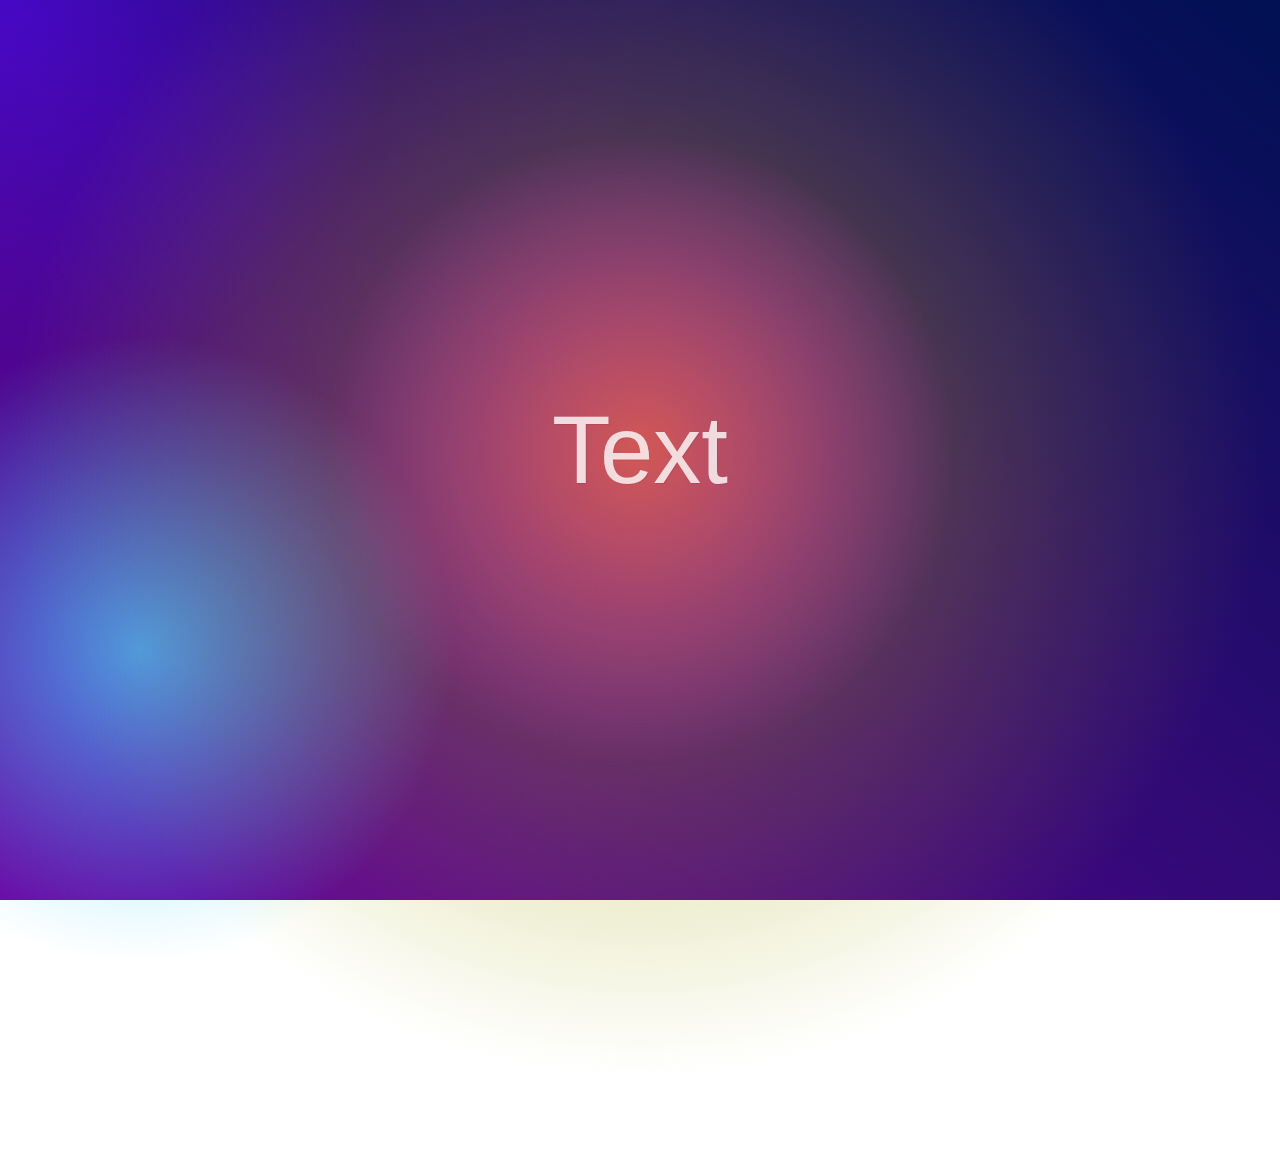
<file: bubble/index.html>
<!DOCTYPE html>
<html lang="en">
  <head>
    <meta charset="UTF-8" />
    <meta name="viewport" content="width=device-width, initial-scale=1.0" />
    <link rel="stylesheet" href="styles.css" />
    <title>Bubble Effect</title>
  </head>
  <body>
    <div class="text-container">Text</div>
    <div class="gradient-bg">
      <svg xmlns="http://www.w3.org/2000/svg">
        <defs>
          <filter id="goo">
            <feGaussianBlur
              in="SourceGraphic"
              stdDeviation="10"
              result="blur" />
            <feColorMatrix
              in="blur"
              mode="matrix"
              values="1 0 0 0 0  0 1 0 0 0  0 0 1 0 0  0 0 0 18 -8"
              result="goo" />
            <feBlend in="SourceGraphic" in2="goo" />
          </filter>
        </defs>
      </svg>
    </div>
    <div class="gradients-container">
      <div class="g1"></div>
      <div class="g2"></div>
      <div class="g3"></div>
      <div class="g4"></div>
      <div class="g5"></div>
      <div class="interactive"></div>
    </div>
    <script src="script.js"></script>
  </body>
</html>
</file>
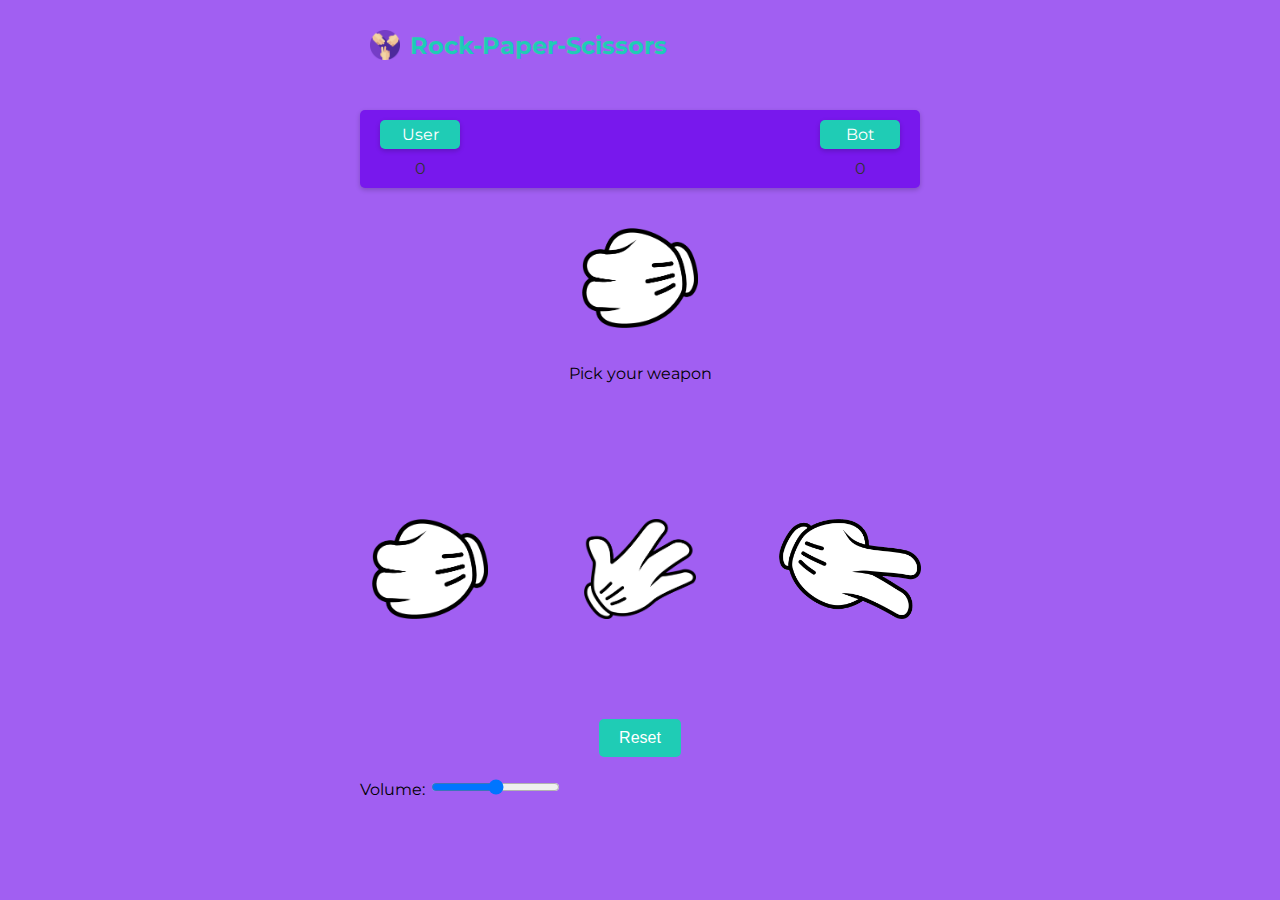
<file: Rock/index.html>
<!-- @format -->

<!DOCTYPE html>
<html lang="en">
  <head>
    <meta charset="UTF-8" />
    <meta name="viewport" content="width=device-width, initial-scale=1.0" />
    <link href="assets/logo.png" rel="icon" />
    <link type="text/css" rel="stylesheet" href="css/styles.css" />
    <title>Rock Paper Scissors</title>
  </head>
  <body>
    <div class="container">
      <header>
        <img src="assets/logo.png" alt="LOGO" />
        <h1>Rock-Paper-Scissors</h1>
      </header>
      <div class="scoreboard">
        <div class="user-results">
          <div id="user-label" class="badge">User</div>
          <span id="user-score">0</span>
        </div>
        <div class="user-results">
          <div id="computer-label" class="badge">Bot</div>
          <span id="computer-score">0</span>
        </div>
      </div>
      <div class="choices-container">
        <div class="compimg">
          <img id="computerChoiceImage" src="assets/rock.png" alt="" />
        </div>
        <div class="infos">
          <div class="result">
            <p>Pick your weapon</p>
          </div>
        </div>
        <div class="choices">
          <div class="choice" id="r">
            <img src="assets/rock.png" alt="Rock" />
          </div>
          <div class="choice" id="p">
            <img src="assets/paper.png" alt="Paper" />
          </div>
          <div class="choice" id="s">
            <img src="assets/scissors.png" alt="Scissors" />
          </div>
        </div>
      </div>
      <div class="reset">
        <button id="reset">Reset</button>
      </div>
      <label for="volume">Volume:</label>
      <input
        type="range"
        id="volume"
        name="volume"
        min="0"
        max="1"
        step="0.1"
        value="0.5"
        onchange="adjustVolume(this.value)" />
    </div>
    <script src="js/script.js"></script>
  </body>
</html>
</file>
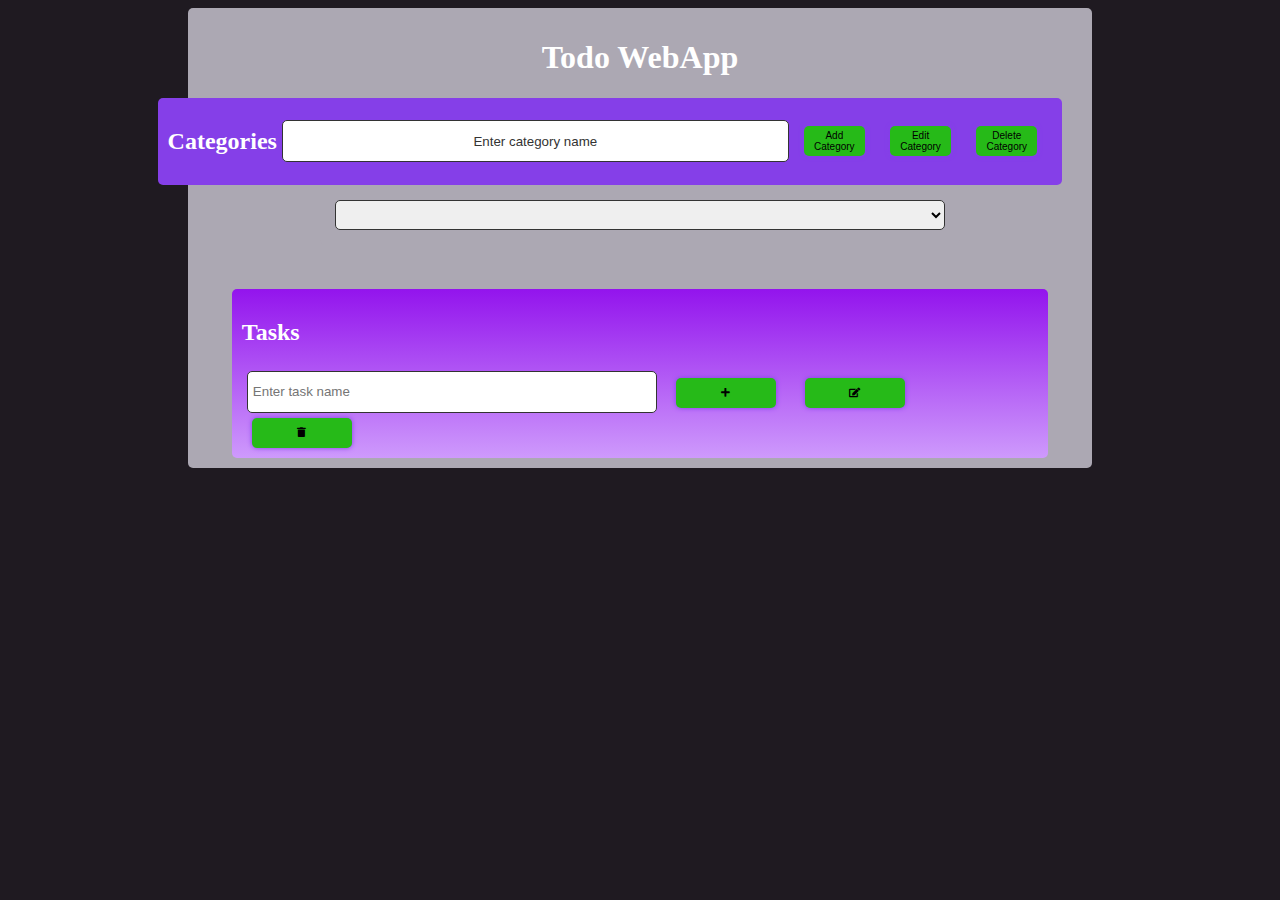
<file: ToDo/index.html>
<!-- @format -->

<!DOCTYPE html>
<html lang="en">
  <head>
    <meta charset="UTF-8" />
    <meta name="viewport" content="width=device-width, initial-scale=1.0" />
    <link href="/rock/assets/logo.png" rel="icon" />
    <title>ToDO</title>
    <link
      rel="stylesheet"
      href="https://cdnjs.cloudflare.com/ajax/libs/font-awesome/5.15.3/css/all.min.css" />
    <style>
      body {
        background-color: #1f1a21;
        color: #ffffff;
      }

      h1 {
        align-items: center;
        text-align: center;
      }

      input {
        width: 50%;
        height: 30px;
        border-radius: 5px;
        border: none;
        border: 1px solid #333;
        padding: 5px;
        margin: 5px;
      }
      .btn {
        font-size: 10px;
        margin: 0 15px 0 10px;
        background-color: #26ba18;
        border-radius: 5px;
        box-shadow: 0 0 5px #853fe8;
        border: none;
        height: 30px;
        width: 100px;
      }
      .container {
        display: flex;
        flex-direction: column;
        align-items: center;
        margin: 0 auto;
        width: 70%;
        height: 100%;
        background-color: #aca8b3;
        border-radius: 5px;
        padding: 10px;
      }

      .categories {
        display: flex;
        margin: 0 60px 0 0;
        padding: 10px;
        flex-direction: row;
        align-items: center;
        background-color: #853fe8;
        width: 100%;
        border-radius: 5px;
      }

      .categories i {
        font-size: 30px;
        margin: 0 15px 0 10px;
      }

      .categories i:hover {
        cursor: pointer;
      }

      .categories input {
        width: 100%;
        height: 30px;
        border-radius: 5px;
        border: none;
        border: 1px solid #333;
        padding: 5px;
        margin: 5px;
      }

      .categories input:focus {
        outline: none;
      }

      .categories input::placeholder {
        color: #333;
        text-align: center;
      }
      .categories-container {
        display: flex;
        flex-direction: row;
        align-items: center;
        margin: 0 auto;
        width: 70%;
        height: 100%;
        background-color: #aca8b3;
        border-radius: 5px;
        padding: 10px;
      }
      select {
        width: 100%;
        height: 30px;
        border-radius: 5px;
        border: none;
        border: 1px solid #333;
        padding: 5px;
        margin: 5px;
      }
      .select ul {
        list-style: none;
        padding: 0;
        margin: 0;
      }

      .tasks {
        margin: 5% 0 0 0;
        padding: 10px;
        flex-direction: row;
        align-items: center;
        background: linear-gradient(rgba(147, 20, 237), rgb(206, 154, 252));
        width: 90%;
        height: auto;
        gap: 10px;
        border-radius: 5px;
      }

      .tasks ul {
        list-style: none;
        padding: 0;
        margin: 0;
      }

      .tasks ul li {
        border-radius: 5px;
        background-attachment: fixed;
        background-color: #26ba18;
        align-items: center;
        text-align: start;
        padding: 10px;
        margin: 5px;
        width: 50%;
        height: 30px;
      }

      .tasks ul li:hover {
        cursor: pointer;
      }

      .tasks h4 i {
        margin: 0 10px 0 3%;
      }
    </style>
  </head>
  <body>
    <!-- HTML code for the todo webapp -->
    <div id="app" class="container">
      <h1>Todo WebApp</h1>
      <div id="categories" class="categories">
        <h2>Categories</h2>

        <input
          type="text"
          id="category-input"
          placeholder="Enter category name" />
        <button class="btn" id="add-category">Add Category</button>
        <button class="btn" id="edit-category">Edit Category</button>
        <button class="btn" id="delete-category">Delete Category</button>
      </div>
      <div class="categories-container">
        <select class="select" name="categories" id="categories-select">
          <ul id="category-list"></ul>
        </select>
      </div>
      <div id="tasks" class="tasks">
        <h2>Tasks</h2>

        <input type="text" id="task-input" placeholder="Enter task name" />
        <button class="btn" id="add-task" type="button" aria-label="Add task">
          <i class="fas fa-plus"></i>
        </button>
        <button class="btn" id="edit-task" type="button" aria-label="Edit task">
          <i class="fas fa-edit"></i>
        </button>
        <button
          class="btn"
          id="delete-task"
          type="button"
          aria-label="Delete task">
          <i class="fas fa-trash"></i>
        </button>
        <ul id="task-list">
          <!-- Task list items will be dynamically added here -->
        </ul>
      </div>
    </div>

    <script>
      // Get the elements from the DOM
      const categoryList = document.getElementById("category-list");
      const categoryInput = document.getElementById("category-input");
      const addCategory = document.getElementById("add-category");
      const editCategory = document.getElementById("edit-category");
      const deleteCategory = document.getElementById("delete-category");
      const taskList = document.getElementById("task-list");
      const taskInput = document.getElementById("task-input");
      const addTask = document.getElementById("add-task");
      const editTask = document.getElementById("edit-task");
      const deleteTask = document.getElementById("delete-task");

      // Load categories and tasks from localStorage at the start
      let categories = JSON.parse(localStorage.getItem("categories")) || [];
      let tasks = JSON.parse(localStorage.getItem("tasks")) || [];

      // Add event listener to add category button
      addCategory.addEventListener("click", () => {
        // Get the value of the input field
        const category = categoryInput.value;

        // Check if the input field is empty
        if (category === "") {
          alert("Please enter a category name");
        } else {
          // Add the category to the categories array
          categories.push(category);

          // Save categories to localStorage
          localStorage.setItem("categories", JSON.stringify(categories));

          // Clear the input field
          categoryInput.value = "";

          // Call the function to display the categories
          displayCategories();
        }
      });

      // Add event listener to edit category button
      editCategory.addEventListener("click", () => {
        // Get the value of the input field
        const category = categoryInput.value;

        // Check if the input field is empty
        if (category === "") {
          alert("Please enter a category name");
        } else {
          // Find the index of the category in the categories array
          const index = categories.indexOf(category);

          // Check if the category exists
          if (index !== -1) {
            // Update the category in the categories array
            categories[index] = category;

            // Save categories to localStorage
            localStorage.setItem("categories", JSON.stringify(categories));

            // Clear the input field
            categoryInput.value = "";

            // Call the function to display the categories
            displayCategories();
          } else {
            alert("Category does not exist");
          }
        }
      });

      // Add event listener to delete category button
      deleteCategory.addEventListener("click", () => {
        // Get the value of the input field
        const category = categoryInput.value;

        // Check if the input field is empty
        if (category === "") {
          alert("Please enter a category name");
        } else {
          // Find the index of the category in the categories array
          const index = categories.indexOf(category);

          // Check if the category exists
          if (index !== -1) {
            // Remove the category from the categories array
            categories.splice(index, 1);

            // Save categories to localStorage
            localStorage.setItem("categories", JSON.stringify(categories));

            // Clear the input field
            categoryInput.value = "";

            // Call the function to display the categories
            displayCategories();
          } else {
            alert("Category does not exist");
          }
        }
      });

      // Add event listener to add task button
      addTask.addEventListener("click", () => {
        // Get the value of the input field
        const task = taskInput.value;

        // Check if the input field is empty
        if (task === "") {
          alert("Please enter a task name");
        } else {
          // Add the task to the tasks array
          tasks.push(task);

          // Save tasks to localStorage
          localStorage.setItem("tasks", JSON.stringify(tasks));

          // Clear the input field
          taskInput.value = "";

          // Call the function to display the tasks
          displayTasks();
        }
      });

      // Add event listener to edit task button
      editTask.addEventListener("click", () => {
        // Get the value of the input field
        const task = taskInput.value;

        // Check if the input field is empty
        if (task === "") {
          alert("Please enter a task name");
        } else {
          // Find the index of the task in the tasks array
          const index = tasks.indexOf(task);

          // Check if the task exists
          if (index !== -1) {
            // Update the task in the tasks array
            tasks[index] = task;

            // Save tasks to localStorage
            localStorage.setItem("tasks", JSON.stringify(tasks));

            // Clear the input field
            taskInput.value = "";

            // Call the function to display the tasks
            displayTasks();
          } else {
            alert("Task does not exist");
          }
        }
      });

      // Add event listener to delete task button
      deleteTask.addEventListener("click", () => {
        // Get the value of the input field
        const task = taskInput.value;

        // Check if the input field is empty
        if (task === "") {
          alert("Please enter a task name");
        } else {
          // Find the index of the task in the tasks array
          const index = tasks.indexOf(task);

          // Check if the task exists
          if (index !== -1) {
            // Remove the task from the tasks array
            tasks.splice(index, 1);

            // Save tasks to localStorage
            localStorage.setItem("tasks", JSON.stringify(tasks));

            // Clear the input field
            taskInput.value = "";

            // Call the function to display the tasks
            displayTasks();
          } else {
            alert("Task does not exist");
          }
        }
      });

      // Function to display the categories
      const displayCategories = () => {
        // Clear the category list
        categoryList.innerHTML = "";

        // Loop through the categories array
        categories.forEach((category) => {
          // Create a list item for each category
          const li = document.createElement("li");

          // Add the category name to the list item
          li.innerText = category;

          // Add the list item to the category list
          categoryList.appendChild(li);
        });
      };

      // Function to display the tasks
      const displayTasks = () => {
        // Clear the task list
        taskList.innerHTML = "";

        // Loop through the tasks array
        tasks.forEach((task) => {
          // Create a list item for each task
          const li = document.createElement("li");

          // Add the task name to the list item
          li.innerText = task;

          // Add the list item to the task list
          taskList.appendChild(li);

          // Add event listener to each task
          li.addEventListener("click", () => {
            // Check if the task is completed
            if (li.style.textDecoration === "line-through") {
              // Remove the line-through
              li.style.textDecoration = "none";
            } else {
              // Add the line-through
              li.style.textDecoration = "line-through";
            }
          });
        });
      };

      // Call display functions at the start to display existing categories and tasks
      displayCategories();
      displayTasks();
    </script>
  </body>
</html>
</file>
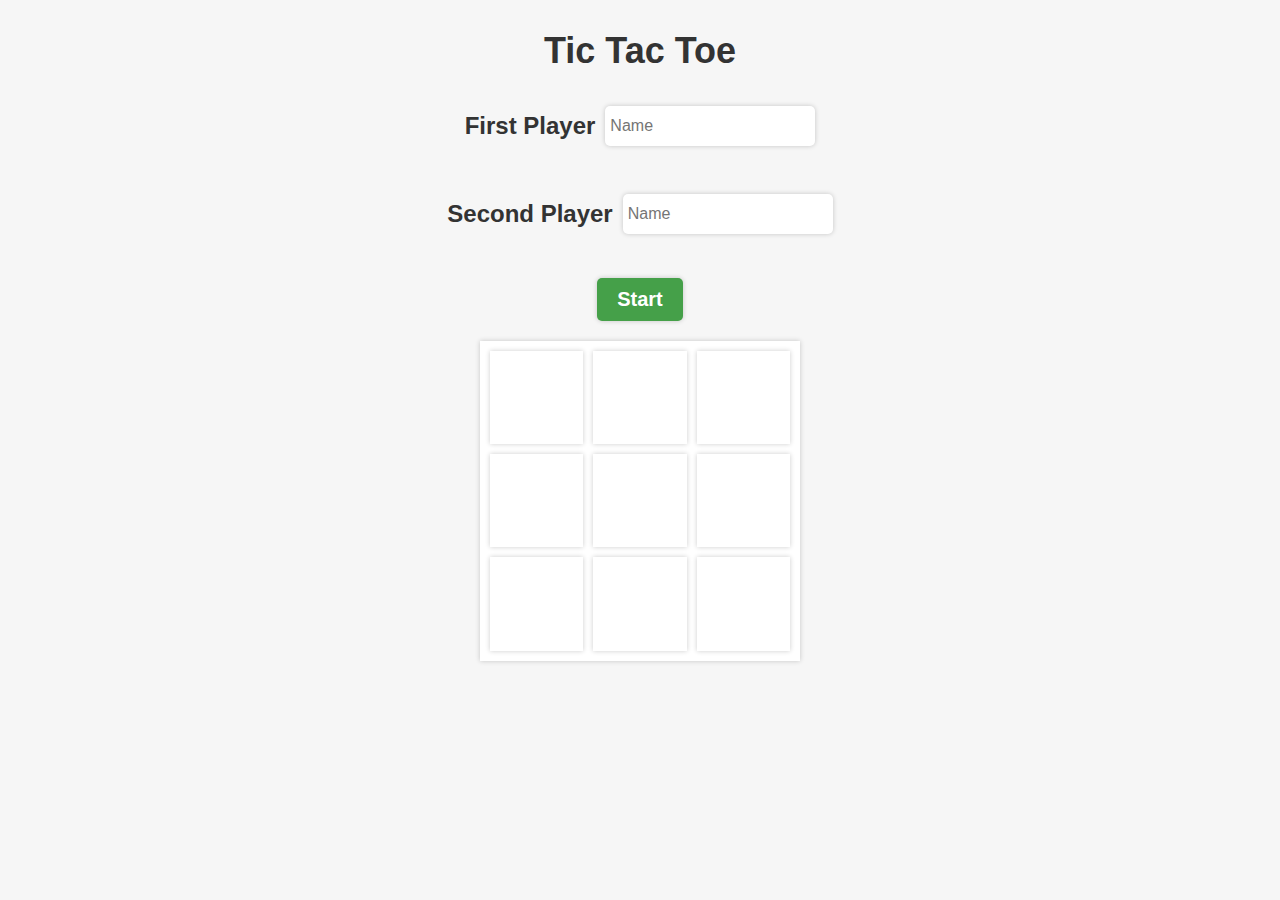
<file: Toc/Toc (1).html>
<!DOCTYPE html>
<html lang="en">
  <head>
    <meta charset="UTF-8" />
    <meta http-equiv="X-UA-Compatible" content="IE=edge" />
    <meta name="viewport" content="width=device-width, initial-scale=1.0" />
    <title>Tic Tac Toe</title>
    <style>
      body {
        margin: 0;
        padding: 0;
        font-family: Arial, Helvetica, sans-serif;
        background-color: #f6f6f6;
      }

      h1 {
        text-align: center;
        margin-top: 30px;
        margin-bottom: 20px;
        font-size: 36px;
        color: #333;
      }

      section {
        display: flex;
        justify-content: center;
        align-items: center;
        margin-bottom: 20px;
      }

      section h2 {
        margin-right: 10px;
        font-size: 24px;
        color: #333;
      }

      section input {
        width: 200px;
        height: 30px;
        padding: 5px;
        font-size: 16px;
        color: #333;
        border-radius: 5px;
        border: none;
        outline: none;
        box-shadow: 0 0 5px rgba(0, 0, 0, 0.2);
      }

      button.start {
        display: block;
        margin: 0 auto;
        margin-top: 30px;
        padding: 10px 20px;
        font-size: 20px;
        font-weight: bold;
        color: #fff;
        background-color: #45a049;
        border: none;
        border-radius: 5px;
        cursor: pointer;
        box-shadow: 0 0 5px rgba(0, 0, 0, 0.2);
      }

      .grid-container {
        display: grid;
        grid-template-columns: repeat(3, 1fr);
        grid-template-rows: repeat(3, 1fr);
        gap: 10px;
        margin: 0 auto;
        width: 300px;
        height: 300px;
        padding: 10px;
        background-color: #fff;
        box-shadow: 0 0 5px rgba(0, 0, 0, 0.2);
      }

      .grid-item {
        background-color: rgba(255, 255, 255, 0.8);
        box-shadow: 0 0 5px rgba(0, 0, 0, 0.2);
        display: flex;
        justify-content: center;
        align-items: center;
        font-size: 60px;
        color: #333;
        cursor: pointer;
        transition: background-color 0.2s ease;
      }

      .grid-item:hover {
        background-color: #f2f2f2;
      }

      #display {
        text-align: center;
        margin-top: 20px;
        margin-bottom: 10px;
        font-size: 24px;
        color: #333;
      }
    </style>
  </head>
  <body>
    <h1>Tic Tac Toe</h1>
    <section>
      <h2>First Player</h2>
      <div>
        <input id="name1" placeholder="Name" type="text" />
      </div>
    </section>
    <section>
      <h2>Second Player</h2>
      <div>
        <input id="name2" placeholder="Name" type="text" />
      </div>
    </section>
    <button onclick="startGame()" class="start">Start</button>
    <h1 id="display"></h1>
    <div id="gameBoard" class="grid-container">
      <div onclick="play(this, 0)" id="grid1" class="grid-item"></div>
      <div onclick="play(this, 1)" id="grid2" class="grid-item"></div>
      <div onclick="play(this, 2)" id="grid3" class="grid-item"></div>
      <div onclick="play(this, 3)" id="grid4" class="grid-item"></div>
      <div onclick="play(this, 4)" id="grid5" class="grid-item"></div>
      <div onclick="play(this, 5)" id="grid6" class="grid-item"></div>
      <div onclick="play(this, 6)" id="grid7" class="grid-item"></div>
      <div onclick="play(this, 7)" id="grid8" class="grid-item"></div>
      <div onclick="play(this, 8)" id="grid9" class="grid-item"></div>
    </div>

    <script>
      const gameBoard = ["", "", "", "", "", "", "", "", ""];
      let players = [];
      let currentPlayer = 0;
      const winningCombos = [
        [0, 1, 2],
        [3, 4, 5],
        [6, 7, 8],
        [0, 3, 6],
        [1, 4, 7],
        [2, 5, 8],
        [0, 4, 8],
        [2, 4, 6],
      ];
      const hasWon = () => {
        return winningCombos.some((combo) =>
          combo.every(
            (index) => gameBoard[index] === players[currentPlayer].symbol
          )
        );
      };

      const startGame = () => {
        let name1 = document.getElementById("name1").value.trim();
        let name2 = document.getElementById("name2").value.trim();
        const symbol1 = "✅";
        const symbol2 = "❎";

        name1 = name1 ? name1 : "Player 1";
        name2 = name2 ? name2 : "Player 2";

        players = [
          { name: name1, symbol: symbol1, score: players[0]?.score || 0 },
          { name: name2, symbol: symbol2, score: players[1]?.score || 0 },
        ];

        for (let i = 1; i < 10; i++) {
          document.getElementById(`grid${i}`).innerHTML = "";
        }

        gameBoard.fill("");
        updateDisplay(`${players[currentPlayer].name} is on turn`, "black");
        enableGrid();
      };

      const isTie = () => {
        return gameBoard.every((cell) => cell !== "");
      };

      const updateDisplay = (message, color) => {
        const display = document.getElementById("display");
        display.innerHTML = `${message} | ${players[0].name}: ${players[0].score}, ${players[1].name}: ${players[1].score}`;
        display.style.color = color;
      };
      const disableGrid = () => {
        for (let i = 1; i < 10; i++) {
          document.getElementById(`grid${i}`).style.pointerEvents = "none";
        }
      };

      const enableGrid = () => {
        for (let i = 1; i < 10; i++) {
          document.getElementById(`grid${i}`).style.pointerEvents = "auto";
        }
      };

      const play = (el, index) => {
        const val = el.innerHTML;
        if (val !== "") return;

        const symbol = players[currentPlayer].symbol;
        el.innerHTML = symbol;
        gameBoard[index] = symbol;

        if (hasWon()) {
          players[currentPlayer].score++;
          updateDisplay(
            `${players[currentPlayer].name} has won! Click 'Start' to play again.`,
            "red"
          );
          disableGrid();
          return;
        } else if (isTie()) {
          updateDisplay("Nobody has won. Click 'Start' to play again.");
          disableGrid();
          return;
        }

        currentPlayer = (currentPlayer + 1) % 2;
        updateDisplay(`${players[currentPlayer].name} is on turn`, "black");
      };
    </script>
  </body>
</html>
</file>
<file: bubble/styles.css>
html,
body {
  font-family: "Roboto", sans-serif;
  margin: 0;
  padding: 0;
  overflow: hidden;
}

.text-container {
  z-index: 100;
  width: 100vw;
  height: 100vh;
  display: flex;
  position: absolute;
  top: 0;
  left: 0;
  justify-content: center;
  align-items: center;
  font-size: 96px;
  color: white;
  opacity: 0.8;
  -webkit-user-select: none;
  user-select: none;
  text-shadow: 1px 1px rgba(0, 0, 0, 0.1);
}

:root {
  --color-bg1: rgb(108, 0, 162);
  --color-bg2: rgb(0, 17, 82);
  --color1: 18, 113, 255;
  --color2: 221, 74, 255;
  --color3: 100, 220, 255;
  --color4: 200, 50, 50;
  --color5: 180, 180, 50;
  --color-interactive: 140, 100, 255;
  --circle-size: 80%;
  --blending: hard-light;
}

@keyframes moveInCircle {
  0% {
    transform: rotate(0deg);
  }
  50% {
    transform: rotate(180deg);
  }
  100% {
    transform: rotate(360deg);
  }
}

@keyframes moveVertical {
  0% {
    transform: translateY(-50%);
  }
  50% {
    transform: translateY(50%);
  }
  100% {
    transform: translateY(-50%);
  }
}

@keyframes moveHorizontal {
  0% {
    transform: translateX(-50%) translateY(-10%);
  }
  50% {
    transform: translateX(50%) translateY(10%);
  }
  100% {
    transform: translateX(-50%) translateY(-10%);
  }
}

.gradient-bg {
  width: 100vw;
  height: 100vh;
  position: absolute;
  overflow: hidden;
  background: linear-gradient(40deg, var(--color-bg1), var(--color-bg2));
  top: 0;
  left: 0;
}

.gradients-container {
  width: 100%;
  height: 100%;
}

.g1 {
  position: absolute;
  background: radial-gradient(
      circle at center,
      rgba(var(--color1), 0.8) 0,
      rgba(var(--color1), 0) 50%
    )
    no-repeat;
  mix-blend-mode: var(--blending);
  width: var(--circle-size);
  height: var(--circle-size);
  top: calc(50% - var(--circle-size) / 2);
  left: calc(50% - var(--circle-size) / 2);
  transform-origin: center center;
  animation: moveVertical 30s ease infinite;
  opacity: 1;
}

.g2 {
  position: absolute;
  background: radial-gradient(
      circle at center,
      rgba(var(--color2), 0.8) 0,
      rgba(var(--color2), 0) 50%
    )
    no-repeat;
  mix-blend-mode: var(--blending);
  width: var(--circle-size);
  height: var(--circle-size);
  top: calc(50% - var(--circle-size) / 2);
  left: calc(50% - var(--circle-size) / 2);
  transform-origin: calc(50% - 400px);
  animation: moveInCircle 20s reverse infinite;
  opacity: 1;
}

.g3 {
  position: absolute;
  background: radial-gradient(
      circle at center,
      rgba(var(--color3), 0.8) 0,
      rgba(var(--color3), 0) 50%
    )
    no-repeat;
  mix-blend-mode: var(--blending);
  width: var(--circle-size);
  height: var(--circle-size);
  top: calc(50% - var(--circle-size) / 2 + 200px);
  left: calc(50% - var(--circle-size) / 2 - 500px);
  transform-origin: calc(50% + 400px);
  animation: moveInCircle 40s linear infinite;
  opacity: 1;
}

.g4 {
  position: absolute;
  background: radial-gradient(
      circle at center,
      rgba(var(--color4), 0.8) 0,
      rgba(var(--color4), 0) 50%
    )
    no-repeat;
  mix-blend-mode: var(--blending);
  width: var(--circle-size);
  height: var(--circle-size);
  top: calc(50% - var(--circle-size) / 2);
  left: calc(50% - var(--circle-size) / 2);
  transform-origin: calc(50% - 200px);
  animation: moveHorizontal 40s ease infinite;
  opacity: 0.7;
}

.g5 {
  position: absolute;
  background: radial-gradient(
      circle at center,
      rgba(var(--color5), 0.8) 0,
      rgba(var(--color5), 0) 50%
    )
    no-repeat;
  mix-blend-mode: var(--blending);
  width: calc(var(--circle-size) * 2);
  height: calc(var(--circle-size) * 2);
  top: calc(50% - var(--circle-size));
  left: calc(50% - var(--circle-size));
  transform-origin: calc(50% - 800px) calc(50% + 200px);
  animation: moveInCircle 20s ease infinite;
  opacity: 1;
}

.interactive {
  position: absolute;
  background: radial-gradient(
      circle at center,
      rgba(var(--color-interactive), 0.8) 0,
      rgba(var(--color-interactive), 0) 50%
    )
    no-repeat;
  mix-blend-mode: var(--blending);
  width: 100%;
  height: 100%;
  top: -50%;
  left: -50%;
  opacity: 0.7;
}
</file>
<file: Rock/css/styles.css>
/** @format */

@import url("https://fonts.googleapis.com/css?family=Montserrat:400,700&display=swap");
* {
  box-sizing: border-box;
  --primary-color: #1fccb5;
  --secondary-color: #7818ed;
  --tertiary-color: #333;
  --background-color: #a15ff2;
}

body {
  background-color: var(--background-color);
  font-family: "Montserrat", sans-serif;
  margin: 0;
}
header {
  color: #fff;
  padding: 10px;
  text-align: center;
  align-items: center;
  display: flex;
  justify-content: start;
  gap: 10px;
}
header img {
  height: 30px;
  width: 30px;
}
header h1 {
  font-size: 24px;
  margin: 0;
  color: var(--primary-color);
  text-align: center;
}
.container {
  margin: 0 auto;
  max-width: 600px;
  height: 100vh;
  padding: 20px;
}

.scoreboard {
  background-color: var(--secondary-color);
  border-radius: 5px;
  color: var(--tertiary-color);
  display: flex;
  justify-content: space-between;
  align-items: center;
  margin: 40px 0;
  padding: 10px 20px;
  box-shadow: 0 2px 5px rgba(0, 0, 0, 0.2);
  gap: 10px;
}
.user-results {
  display: flex;
  flex-direction: column;
  align-items: center;
  gap: 10px;
}
.badge {
  width: 80px;
  background-color: var(--primary-color);
  border-radius: 5px;
  color: #ffffff;
  padding: 5px 10px;
  box-shadow: 0 2px 5px rgba(0, 0, 0, 0.2);
  text-align: center;
}
.choices-container {
  display: flex;
  flex-direction: column;
  align-items: center;
  gap: 20px;
}
.compimg {
  height: 100px;
  width: full;
  align-items: center;
  justify-content: center;
  display: flex;
}
.compimg img {
  height: 100%;
  width: auto;
}
.infos {
  align-items: center;
}

.choices {
  height: 300px;
  width: 100%;
  display: flex;
  padding: 20px;
  justify-content: space-between;
  align-items: center;
}
.choice {
  cursor: pointer;
  height: 100px;
  width: 100px;
  align-items: center;
  display: flex;
  justify-content: center;
}
.choice img {
  height: 100%;
  width: auto;
}
@keyframes shake {
  0% {
    transform: translate(1px, 1px) rotate(0deg);
  }
  10% {
    transform: translate(-1px, -2px) rotate(-1deg);
  }
  20% {
    transform: translate(-3px, 0px) rotate(1deg);
  }
  30% {
    transform: translate(3px, 2px) rotate(0deg);
  }
  40% {
    transform: translate(1px, -1px) rotate(1deg);
  }
  50% {
    transform: translate(-1px, 2px) rotate(-1deg);
  }
  60% {
    transform: translate(-3px, 1px) rotate(0deg);
  }
  70% {
    transform: translate(3px, 1px) rotate(-1deg);
  }
  80% {
    transform: translate(-1px, -1px) rotate(1deg);
  }
  90% {
    transform: translate(1px, 2px) rotate(0deg);
  }
  100% {
    transform: translate(1px, -2px) rotate(-1deg);
  }
}
.choice:active {
  animation: shake 0.5s;
  animation-iteration-count: 2;
}
.reset {
  text-align: center;
}
.reset button {
  background-color: var(--primary-color);
  border-radius: 5px;
  color: #fff;
  cursor: pointer;
  font-size: 16px;
  padding: 10px 20px;
  border: none;
  margin-bottom: 20px;
}
.reset button:hover {
  background-color: #fff;
  color: #333;
}

@media (max-width: 600px) {
  .choices {
    flex-direction: column;
    height: auto;
    width: 100%;
    gap: 10px;
  }
}
</file>
